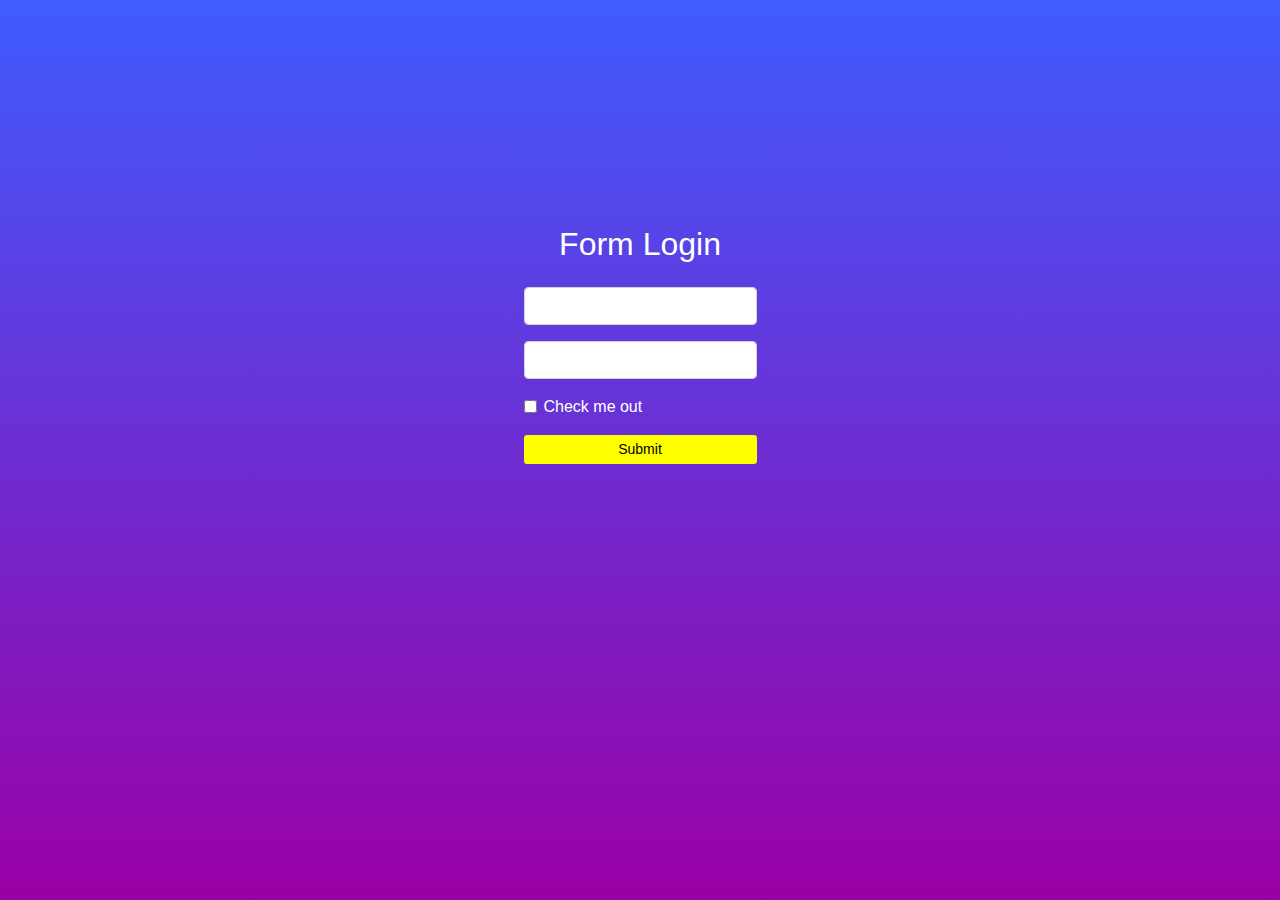
<file: index.html>
<!DOCTYPE html>
<html lang="en">
<head>
    <meta charset="UTF-8">
    <meta http-equiv="X-UA-Compatible" content="IE=edge">
    <meta name="viewport" content="width=device-width, initial-scale=1.0">
    <title>Document</title>
    <link rel="stylesheet" href="frontend/bootstrap/css/bootstrap.min.css">
    <link rel="stylesheet" href="frontend/styles/main.css">
</head>
<body>
    <div class="container-back">
        <div class="container">
            <div class="row justify-content-center form-login">
                <form>
                    <h2 class="text-center mb-4">Form Login</h2>
                    <div class="form-group">
                        <input type="email" class="form-control" id="exampleInputEmail1" aria-describedby="emailHelp">
                    </div>
                    <div class="form-group">
                        <input type="email" class="form-control" id="exampleInputEmail1" aria-describedby="emailHelp">
                    </div>
                    <div class="form-group form-check">
                        <input type="checkbox" class="form-check-input" id="exampleCheck1">
                        <label class="form-check-label" for="exampleCheck1">Check me out</label>
                    </div>
                    <button type="submit" class="btn-sm btn-submit btn-block">Submit</button>
                </form>
            </div>
        </div>
    </div>

</body>
</html>
</file>
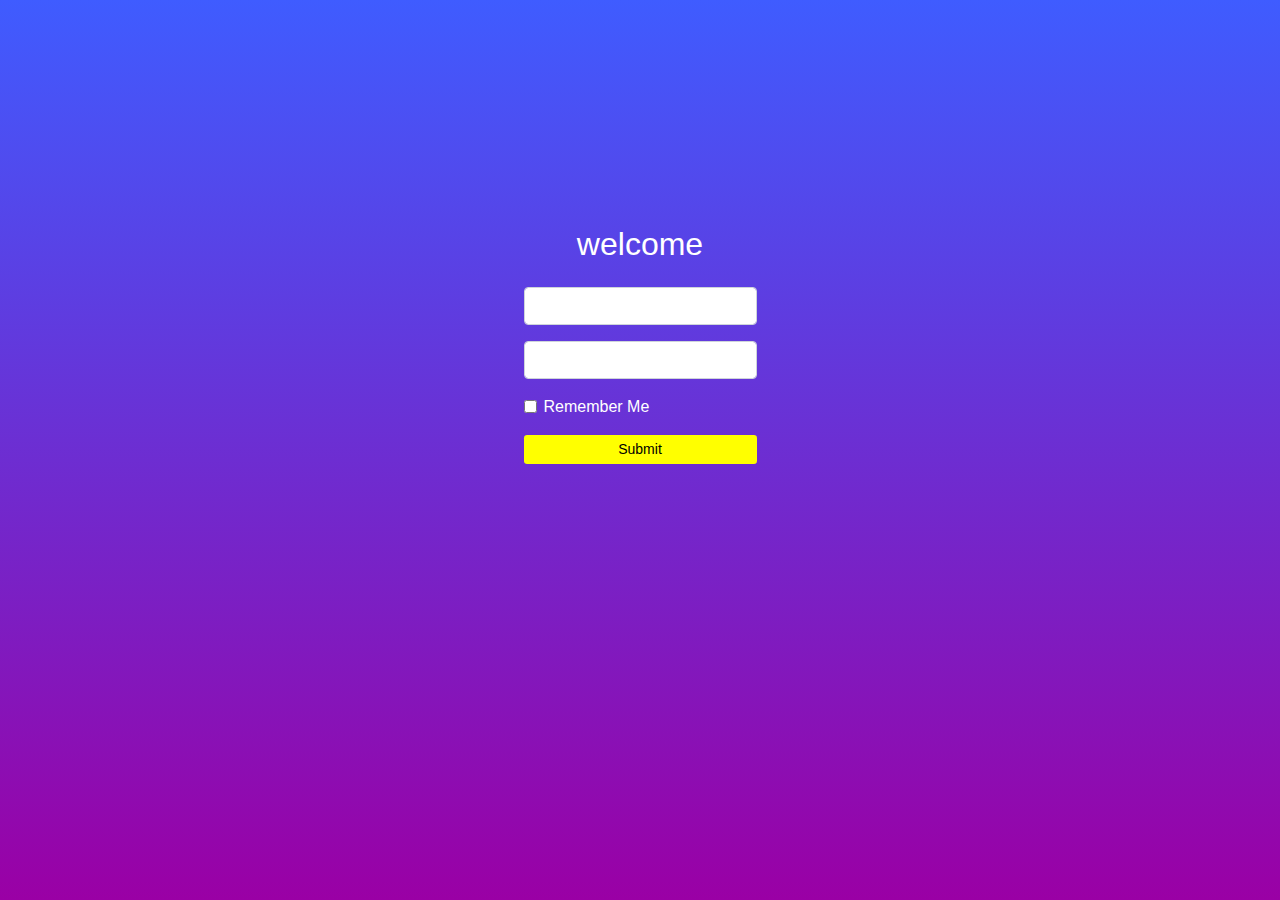
<file: dashboard.html>
<!DOCTYPE html>
<html lang="en">
<head>
    <meta charset="UTF-8">
    <meta http-equiv="X-UA-Compatible" content="IE=edge">
    <meta name="viewport" content="width=device-width, initial-scale=1.0">
    <title>Document</title>
    <link rel="stylesheet" href="frontend/bootstrap/css/bootstrap.min.css">
    <link rel="stylesheet" href="frontend/styles/main.css">
</head>
<body>
    <div class="container-back">
        <div class="container">
            <div class="row justify-content-center form-login">
                <form>
                    <h2 class="text-center mb-4">welcome</h2>
                    <div class="form-group">
                        <input type="email" class="form-control" id="exampleInputEmail1" aria-describedby="emailHelp">
                    </div>
                    <div class="form-group">
                        <input type="email" class="form-control" id="exampleInputEmail1" aria-describedby="emailHelp">
                    </div>
                    <div class="form-group form-check">
                        <input type="checkbox" class="form-check-input" id="exampleCheck1">
                        <label class="form-check-label" for="exampleCheck1">Remember Me</label>
                    </div>
                    <button type="submit" class="btn-sm btn-submit btn-block">Submit</button>
                </form>
            </div>
        </div>
    </div>

</body>
</html>
</file>
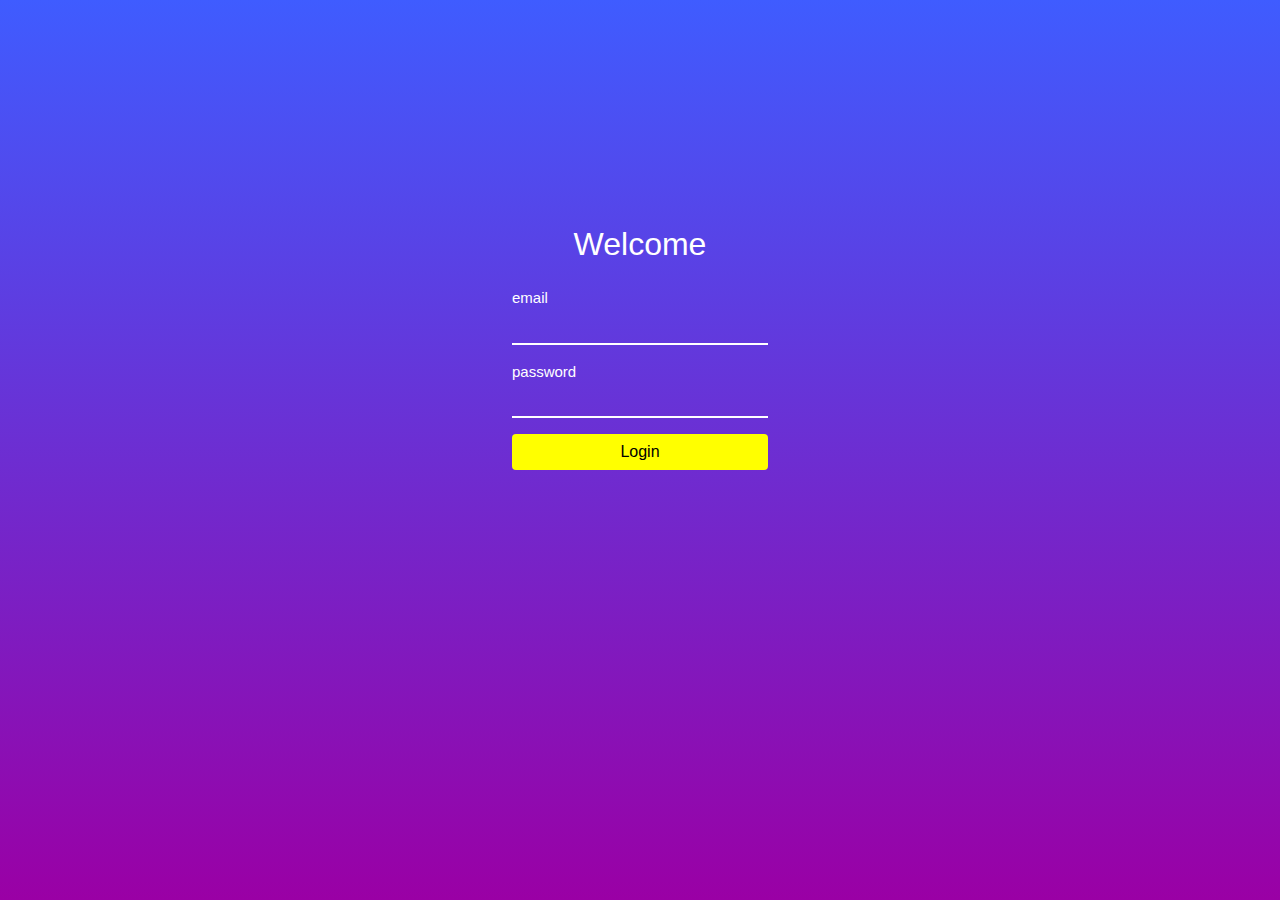
<file: login.html>
<!DOCTYPE html>
<html lang="en">
<head>
    <meta charset="UTF-8">
    <meta http-equiv="X-UA-Compatible" content="IE=edge">
    <meta name="viewport" content="width=device-width, initial-scale=1.0">
    <title>Document</title>
    <link rel="stylesheet" href="frontend/bootstrap/css/bootstrap.min.css">
    <link rel="stylesheet" href="https://cdn.jsdelivr.net/npm/bootstrap-icons@1.7.2/font/bootstrap-icons.css">
    <link rel="stylesheet" href="frontend/styles/main.css">
</head>
<body>
    <div class="container-back">
        <div class="container">
            <div class="row justify-content-center form-login">
                <form>
                    <h2 class="mb-4 text-center">Welcome</h2>
                    <div class="form-group">
                        <small id="emailHelp" class="form-text text-white">email</small>
                        <input type="email" class="form-border" id="exampleInputEmail1" aria-describedby="emailHelp">
                    </div>
                    <div class="form-group">
                        <small id="emailHelp" class="form-text text-white">password</small>
                        <input type="password" class="form-border" id="exampleInputEmail1" aria-describedby="emailHelp">
                    </div>
                    <!-- <div class="form-group form-check">
                        <input type="checkbox" class="form-check-input" id="exampleCheck1">
                        <label class="form-check-label" for="exampleCheck1">Check me out</label>
                    </div> -->
                    <button type="submit" class="btn btn-md btn-submit btn-block">Login</button>
                </form>
            </div>
        </div>
    </div>

</body>
</html>
</file>
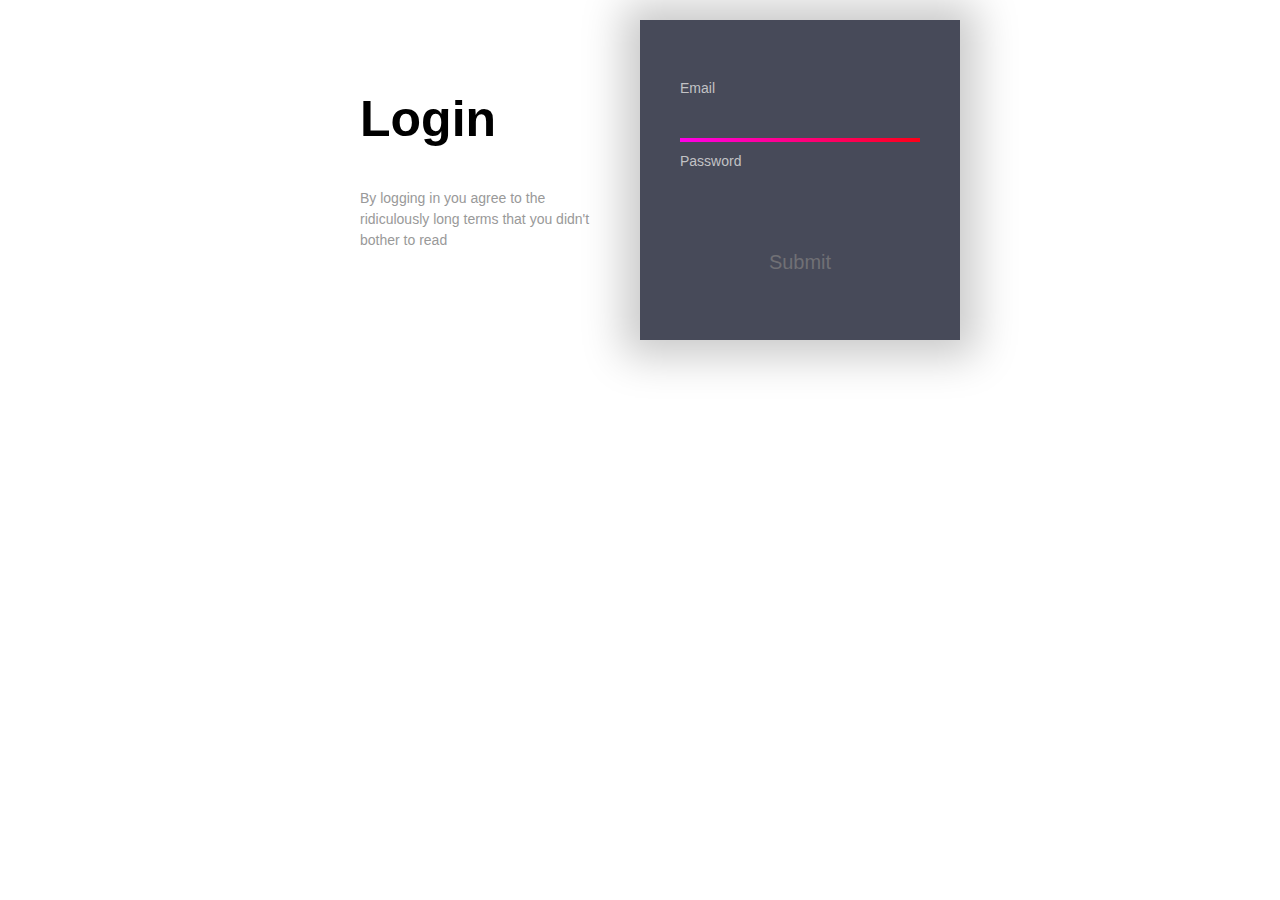
<file: test.html>
<!DOCTYPE html>
<html lang="en">
<head>
    <meta charset="UTF-8">
    <meta http-equiv="X-UA-Compatible" content="IE=edge">
    <meta name="viewport" content="width=device-width, initial-scale=1.0">
    <title>Document</title>
    <link rel="stylesheet" href="frontend/styles/test.css">
    <script src="frontend/scripts/main.js"></script>
</head>
<body>
    <div class="container">
        <div class="left">
          <div class="login">Login</div>
          <div class="eula">By logging in you agree to the ridiculously long terms that you didn't bother to read</div>
        </div>
        <div class="right">
          <svg viewBox="0 0 320 300">
            <defs>
              <linearGradient
                              inkscape:collect="always"
                              id="linearGradient"
                              x1="13"
                              y1="193.49992"
                              x2="307"
                              y2="193.49992"
                              gradientUnits="userSpaceOnUse">
                <stop
                      style="stop-color:#ff00ff;"
                      offset="0"
                      id="stop876" />
                <stop
                      style="stop-color:#ff0000;"
                      offset="1"
                      id="stop878" />
              </linearGradient>
            </defs>
            <path d="m 40,120.00016 239.99984,-3.2e-4 c 0,0 24.99263,0.79932 25.00016,35.00016 0.008,34.20084 -25.00016,35 -25.00016,35 h -239.99984 c 0,-0.0205 -25,4.01348 -25,38.5 0,34.48652 25,38.5 25,38.5 h 215 c 0,0 20,-0.99604 20,-25 0,-24.00396 -20,-25 -20,-25 h -190 c 0,0 -20,1.71033 -20,25 0,24.00396 20,25 20,25 h 168.57143" />
          </svg>
          <div class="form">
            <label for="email">Email</label>
            <input type="email" id="email">
            <label for="password">Password</label>
            <input type="password" id="password">
            <input type="submit" id="submit" value="Submit">
          </div>
        </div>
      </div>
    </div>
</body>
</html>
</file>
<file: frontend/styles/main.css>
.container-back {
  background: -webkit-gradient(linear, left top, left bottom, from(#3f5cff), to(#9A00A5));
  background: linear-gradient(180deg, #3f5cff, #9A00A5);
  height: 100vh;
  width: 100vw;
}

.container-back .form-login {
  height: 100vh;
  padding-top: 25vh;
  color: #fff;
}

.container-back .form-login .btn-submit {
  background-color: yellow;
  border: none;
  font-weight: 500;
  text-align: center;
  text-decoration: none;
  color: black;
}

.container-back .form-login .btn-submit:hover {
  background-color: #3f5cff;
  color: #fff;
}

.container-back .form-login .form-border {
  width: 20vw;
  height: 35px;
  background: none;
  border-top: none;
  border-right: none;
  border-left: none;
  border-bottom: 2px solid #fff;
}

.container-back .form-login .form-text {
  font-size: 15px;
}

.container-back .form-login input[type=email], .container-back .form-login input[type=password] {
  outline: none;
  color: #fff;
}

.container-back .form-login input:focus {
  border-bottom: 3px solid yellow;
  -webkit-transition: 0.25s ease-in-out;
  transition: 0.25s ease-in-out;
  font-size: 13px;
}
/*# sourceMappingURL=main.css.map */
</file>
<file: frontend/styles/test.css>
@import url('https://rsms.me/inter/inter-ui.css');
::selection {
  background: #2D2F36;
}
::-webkit-selection {
  background: #2D2F36;
}
::-moz-selection {
  background: #2D2F36;
}
body {
  background: white;
  font-family: 'Inter UI', sans-serif;
  margin: 0;
  padding: 20px;
}
.page {
  background: #e2e2e5;
  display: flex;
  flex-direction: column;
  height: calc(100% - 40px);
  position: absolute;
  place-content: center;
  width: calc(100% - 40px);
}
@media (max-width: 767px) {
  .page {
    height: auto;
    margin-bottom: 20px;
    padding-bottom: 20px;
  }
}
.container {
  display: flex;
  height: 320px;
  margin: 0 auto;
  width: 640px;
}
@media (max-width: 767px) {
  .container {
    flex-direction: column;
    height: 630px;
    width: 320px;
  }
}
.left {
  background: white;
  height: calc(100% - 40px);
  top: 20px;
  position: relative;
  width: 50%;
}
@media (max-width: 767px) {
  .left {
    height: 100%;
    left: 20px;
    width: calc(100% - 40px);
    max-height: 270px;
  }
}
.login {
  font-size: 50px;
  font-weight: 900;
  margin: 50px 40px 40px;
}
.eula {
  color: #999;
  font-size: 14px;
  line-height: 1.5;
  margin: 40px;
}
.right {
  background: #474A59;
  box-shadow: 0px 0px 40px 16px rgba(0,0,0,0.22);
  color: #F1F1F2;
  position: relative;
  width: 50%;
}
@media (max-width: 767px) {
  .right {
    flex-shrink: 0;
    height: 100%;
    width: 100%;
    max-height: 350px;
  }
}
svg {
  position: absolute;
  width: 320px;
}
path {
  fill: none;
  stroke: url(#linearGradient);;
  stroke-width: 4;
  stroke-dasharray: 240 1386;
}
.form {
  margin: 40px;
  position: absolute;
}
label {
  color:  #c2c2c5;
  display: block;
  font-size: 14px;
  height: 16px;
  margin-top: 20px;
  margin-bottom: 5px;
}
input {
  background: transparent;
  border: 0;
  color: #f2f2f2;
  font-size: 20px;
  height: 30px;
  line-height: 30px;
  outline: none !important;
  width: 100%;
}
input::-moz-focus-inner { 
  border: 0; 
}
#submit {
  color: #707075;
  margin-top: 40px;
  transition: color 300ms;
}
#submit:focus {
  color: #f2f2f2;
}
#submit:active {
  color: #d0d0d2;
}
</file>
